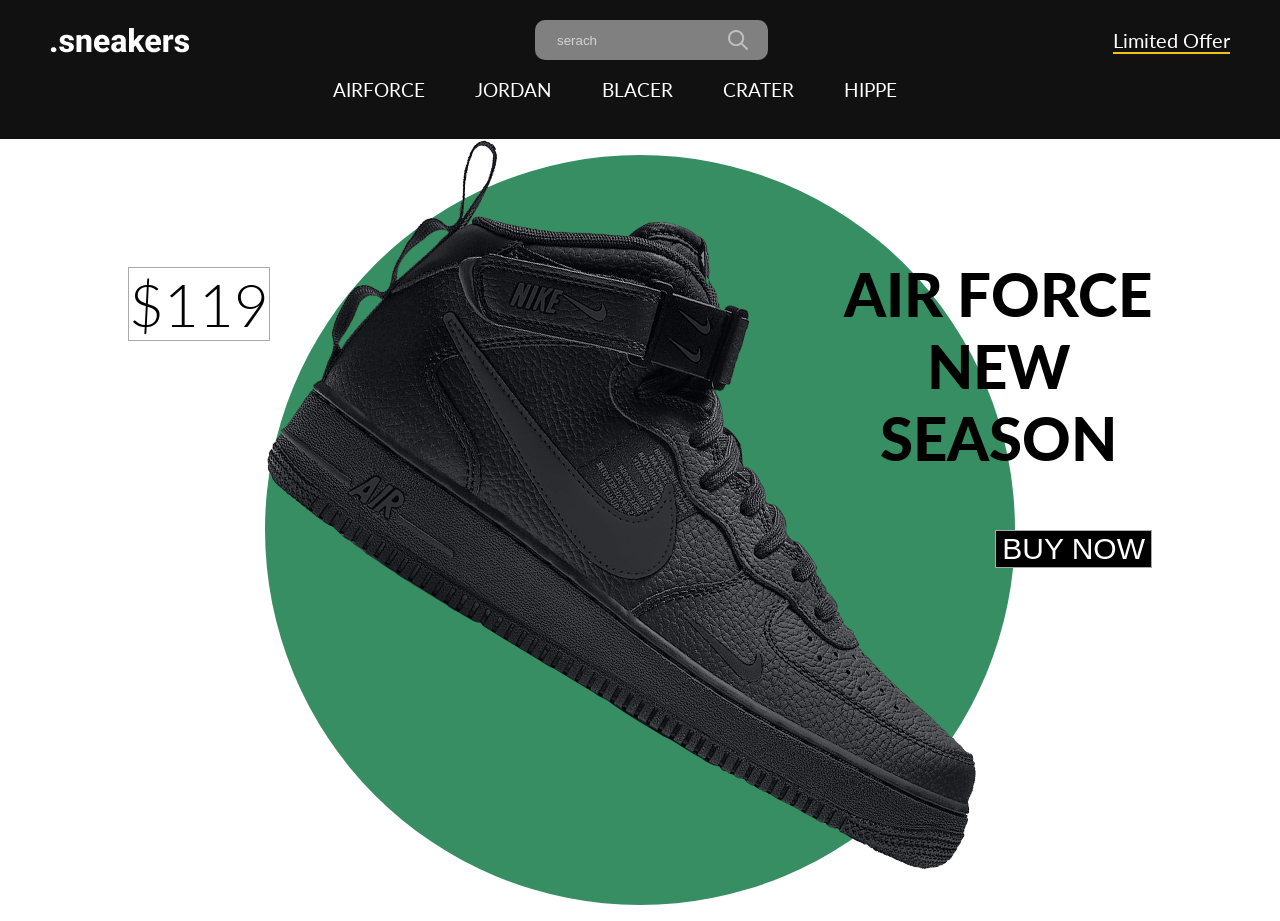
<file: ECom/index.html>
<html lang="en">
<head>
    <meta charset="UTF-8">
    <meta name="viewport" content="width=device-width, initial-scale=1.0">
    <title>NikeStore
    </title>
    <link rel="stylesheet" href="style.css"> 
    <link rel="preconnect" href="https://fonts.googleapis.com">
    <link rel="preconnect" href="https://fonts.gstatic.com" crossorigin>
    <link href="https://fonts.googleapis.com/css2?family=Lato:ital,wght@0,100;0,300;0,400;0,700;0,900;1,100;1,300;1,400;1,700;1,900&display=swap" rel="stylesheet">
</head>
<body>
    <nav>
        <div class="navTop">
            <div class="navItem">
                <img src="./img/sneakers.png" alt="" >

            </div>
            <div class="navItem">
                <div class="search">
                    <input type="text" placeholder="serach " class="searchInput">
                    <img src="./img/search.png"  width = "20" height="20" alt="" class="searchIcon">
                </div>
            </div>
            <div class="navItem">
                <span class="limitedOffer">Limited Offer</span>
            </div>
        </div>
        <div class="navBottom">
            <h3 class="menuItem">AIRFORCE</h3>
            <h3 class="menuItem">JORDAN</h3>
            <h3 class="menuItem">BLACER</h3>
            <h3 class="menuItem">CRATER</h3>
            <h3 class="menuItem">HIPPE</h3>
        </div>
    </nav>
    <div class="slider">
        <div class="sliderWrapper">
            <div class="sliderItem">
                <img src="./img/air.png" alt="" class="sliderImg">
                <div class="sliderBg"></div>
                <h1 class="sliderTitle">AIR FORCE </br> NEW  </br> SEASON</h1>
                <h2 class="sliderPrice">$119</h2>
                <button class="buyButton">BUY NOW</button>
            </div>
            <div class="sliderItem">
                <img src="./img/jordan.png" alt="" class="sliderImg">
                <div class="sliderBg"></div>
                <h1 class="sliderTitle">JORDAN </br> NEW  </br> SEASON</h1>
                <h2 class="sliderPrice">$119</h2>
                <button class="buyButton">BUY NOW</button>
            </div>
            <div class="sliderItem">
                <img src="./img/blazer.png" alt="" class="sliderImg">
                <div class="sliderBg"></div>
                <h1 class="sliderTitle">BLACER </br> NEW  </br> SEASON</h1>
                <h2 class="sliderPrice">$119</h2>
                <button class="buyButton">BUY NOW</button>
            </div>
            <div class="sliderItem">
                <img src="./img/crater.png" alt="" class="sliderImg">
                <div class="sliderBg"></div>
                <h1 class="sliderTitle">CRATER </br> NEW  </br> SEASON</h1>
                <h2 class="sliderPrice">$119</h2>
                <button class="buyButton">BUY NOW</button>
            </div>
        </div>
    </div>
</body>
</html>
</file>
<file: ECom/style.css>
body{
    font-family: 'Lato', 'sans-serif';
    padding: 0;
    margin: 0; 
}

nav { 
    background-color: #111;
    color: white;
    padding: 20px 50px; 
}

.navTop{
    display: flex;
    align-items: center;
    justify-content: space-between;
}

.navBottom{

    display: flex;
    align-items: center;
    justify-content: center;

}
.search{
    display: flex;
    align-items: center;
    background-color: grey;
    padding: 10px 20px;
    border-radius: 10px;
}

.searchInput{
    border: none;
    background-color: transparent;
} 

.searchInput::placeholder{
    color: lightgrey;
}

.limitedOffer{ 
    font-size: 20px;
    border-bottom: 2px solid #f1c40f;
    cursor: pointer; /* Change cursor to pointer when hovers*/
}


.menuItem{
    margin-right: 50px; /* Space between menu items */
    cursor: pointer; /* Change cursor to pointer when hovers*/
    color: light-grey; 
    font-weight: 400;
}
.slider{
    background: url('https://images.unsplash.com/photo-1606780840002-3b3b3f3b3b3b?ixid=MXwxMjA3fDB8MHxwaG90by1wYWdlfHx8fGVufDB8fHw%3D&ixlib=rb-1.2.1&auto=format&fit=crop&w=1350&q=80') ;
    /*clip-path: polygon(0 0, 100% 0, 100% 61%, 0 90%);*/
}

.sliderWrapper{
    display: flex;
    width: 500vw;
}
.sliderItem{
    width: 100vw;
    display: flex;
    align-items: center;
    justify-content: center;
    position: relative;
    
}
.sliderTitle{
    position:absolute;
    top: 10%;
    right: 10%;
    font-size: 60px;
    font-weight: 900;
    text-align: center;
}

.sliderBg{
    position: absolute;
    width: 750px;
    height: 750px;
    border-radius: 50%;
    position: absolute;
    background-color: yellow;
}

.sliderImg{
    z-index: 1; /* Make sure the image is on top of the background */
} 
.sliderPrice{
    position:absolute;
    top: 10%;
    left: 10%;
    font-size: 60px;
    font-weight: 300;
    text-align: center;

    border: 1px solid darkgrey;   
}
.buyButton { 
    position:absolute;
    top: 50%;
    right: 10%; 
    font-size: 30px;
    font-weight: 500;
    color: white;
    border: 1px solid darkgrey;
    background-color: black;
    z-index: 1;
    cursor: pointer;
    
}
.buyButton:hover{
    background-color: white;
    color: black;
}

.sliderItem:nth-child(1) .sliderBg{
    background-color: #368e62;
}
.sliderItem:nth-child(2) .sliderBg{
    background-color: #f1c40f;
}
.sliderItem:nth-child(3) .sliderBg{
    background-color: #f39c12;
}
.sliderItem:nth-child(4) .sliderBg{
    background-color: #e74c3c;
}
</file>
